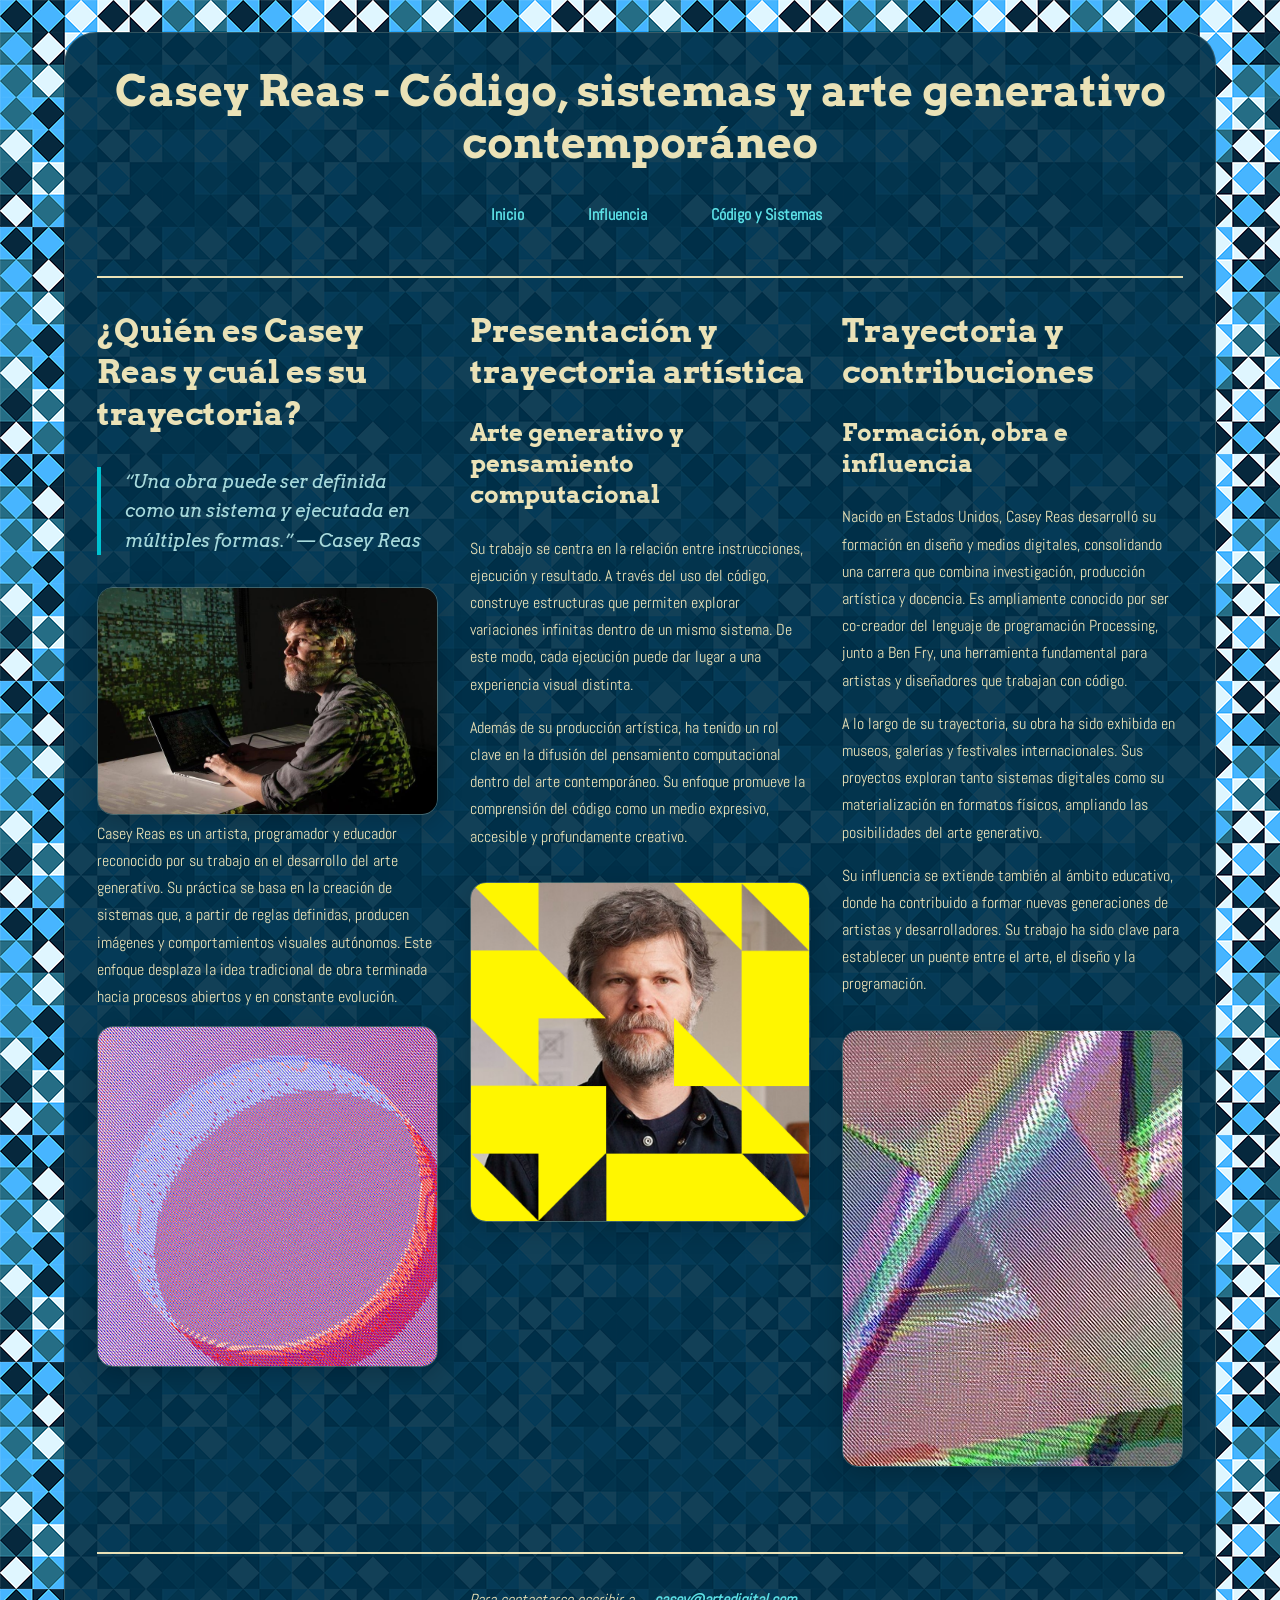
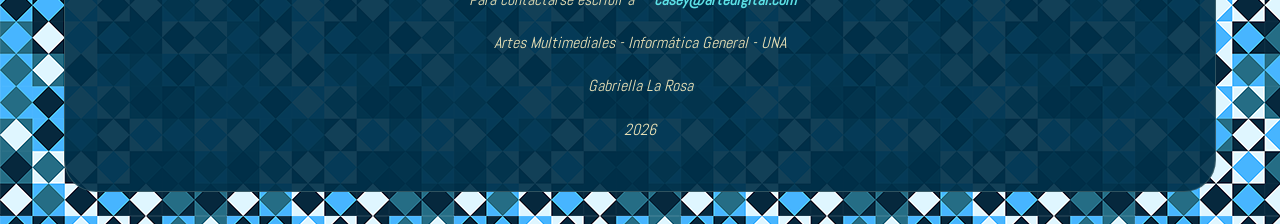
<file: index.html>
<!DOCTYPE html>
<html lang="es">

    <head>

        <meta charset="UTF-8">

        <!-- Título que aparece en la pestaña del navegador -->
        <title>Casey Reas | Inicio</title>

        <!-- Hoja de estilos -->
        <link href="css/estilos.css" rel="stylesheet">

        <!-- Tipografías de Google Fonts -->
        <link rel="preconnect" href="https://fonts.googleapis.com">
        <link rel="preconnect" href="https://fonts.gstatic.com" crossorigin>
        <link href="https://fonts.googleapis.com/css2?family=Abel&family=Arvo:ital,wght@0,400;0,700;1,400;1,700&display=swap" rel="stylesheet">
        
    </head>

    <body>

        <!-- Contenedor general de todo el sitio -->
        <div class="contenedor">

            <!-- Encabezado y menú de navegación -->
            <header>

                <!-- Título principal del sitio -->
                <h1>Casey Reas - Código, sistemas y arte generativo contemporáneo</h1>

                <!-- Menú de navegación entre las páginas -->
                <nav>
                    <ul class="navbar">

                        <!-- Enlaces a las diferentes páginas del sitio -->
                        <li><a href="index.html">Inicio</a></li>
                        <li><a href="influencia.html">Influencia</a></li>
                        <li><a href="codigo-sistemas.html">Código y Sistemas</a></li>

                    </ul>
                </nav>

            </header>

            <hr>

            <!-- Contenido principal de la página de inicio dividido en tres columnas -->
            <main class="inicio">

                <!-- Primera sección: presentación general del artista -->
                <section>

                    <!-- Título de la sección -->
                    <h2>¿Quién es Casey Reas y cuál es su trayectoria?</h2>

                    <!-- Cita destacada del artista -->
                    <blockquote>
                        <p><em>“Una obra puede ser definida como un sistema y ejecutada en múltiples formas.” — Casey Reas</em></p>
                    </blockquote>

                    <!-- Imagen de Casey Reas -->
                    <img src="img/reas.jpg" alt="Fotografía de Casey Reas.">

                    <!-- Texto introductorio sobre el artista y el arte generativo -->
                    <p>Casey Reas es un artista, programador y educador reconocido por su trabajo en el desarrollo del arte generativo. Su práctica se basa en la creación de sistemas que, a partir de reglas definidas, producen imágenes y comportamientos visuales autónomos. Este enfoque desplaza la idea tradicional de obra terminada hacia procesos abiertos y en constante evolución.</p>

                    <!-- Imagen de una obra del artista -->
                    <img src="img/reas-5.jpeg" alt="Obra de Casey Reas.">

                </section>

                <!-- Segunda sección: presentación y trayectoria artística -->
                <section>

                    <!-- Título de la sección -->
                    <h2>Presentación y trayectoria artística</h2>

                    <!-- Artículo sobre el arte generativo y el pensamiento computacional -->
                    <article>

                        <h3>Arte generativo y pensamiento computacional</h3>

                        <p>Su trabajo se centra en la relación entre instrucciones, ejecución y resultado. A través del uso del código, construye estructuras que permiten explorar variaciones infinitas dentro de un mismo sistema. De este modo, cada ejecución puede dar lugar a una experiencia visual distinta.</p>

                        <p>Además de su producción artística, ha tenido un rol clave en la difusión del pensamiento computacional dentro del arte contemporáneo. Su enfoque promueve la comprensión del código como un medio expresivo, accesible y profundamente creativo.</p>

                    </article>

                    <!-- Imagen de Casey Reas -->
                    <img src="img/reas-4.png" alt="Fotografía de Casey Reas.">

                </section>

                <!-- Tercera sección: trayectoria y contribuciones -->
                <section>

                    <!-- Título de la sección -->
                    <h2>Trayectoria y contribuciones</h2>

                    <!-- Artículo sobre la formación, las obras y la influencia del artista -->
                    <article>

                        <h3>Formación, obra e influencia</h3>

                        <p>Nacido en Estados Unidos, Casey Reas desarrolló su formación en diseño y medios digitales, consolidando una carrera que combina investigación, producción artística y docencia. Es ampliamente conocido por ser co-creador del lenguaje de programación Processing, junto a Ben Fry, una herramienta fundamental para artistas y diseñadores que trabajan con código.</p>

                        <p>A lo largo de su trayectoria, su obra ha sido exhibida en museos, galerías y festivales internacionales. Sus proyectos exploran tanto sistemas digitales como su materialización en formatos físicos, ampliando las posibilidades del arte generativo.</p>

                        <p>Su influencia se extiende también al ámbito educativo, donde ha contribuido a formar nuevas generaciones de artistas y desarrolladores. Su trabajo ha sido clave para establecer un puente entre el arte, el diseño y la programación.</p>

                    </article>

                    <!-- Imagen de una obra de Casey Reas -->
                    <img src="img/reas-1.jpg" alt="Obra de Casey Reas">

                </section>

            </main>

            <hr>

            <!-- Pie de página con datos de contacto y autoría -->
            <footer>

                <!-- Dirección de correo electrónico de contacto -->
                <address>
                    Para contactarse escribir a <a class="linkFooter" href="mailto:casey@artedigital.com">casey@artedigital.com</a>
                </address>

                <!-- Datos de la materia, autora y año del proyecto -->
                <p><em>Artes Multimediales - Informática General - UNA</em></p>
                <p><em>Gabriella La Rosa</em></p>
                <p><em>2026</em></p>

            </footer>

        </div>

    </body>

</html>
</file>
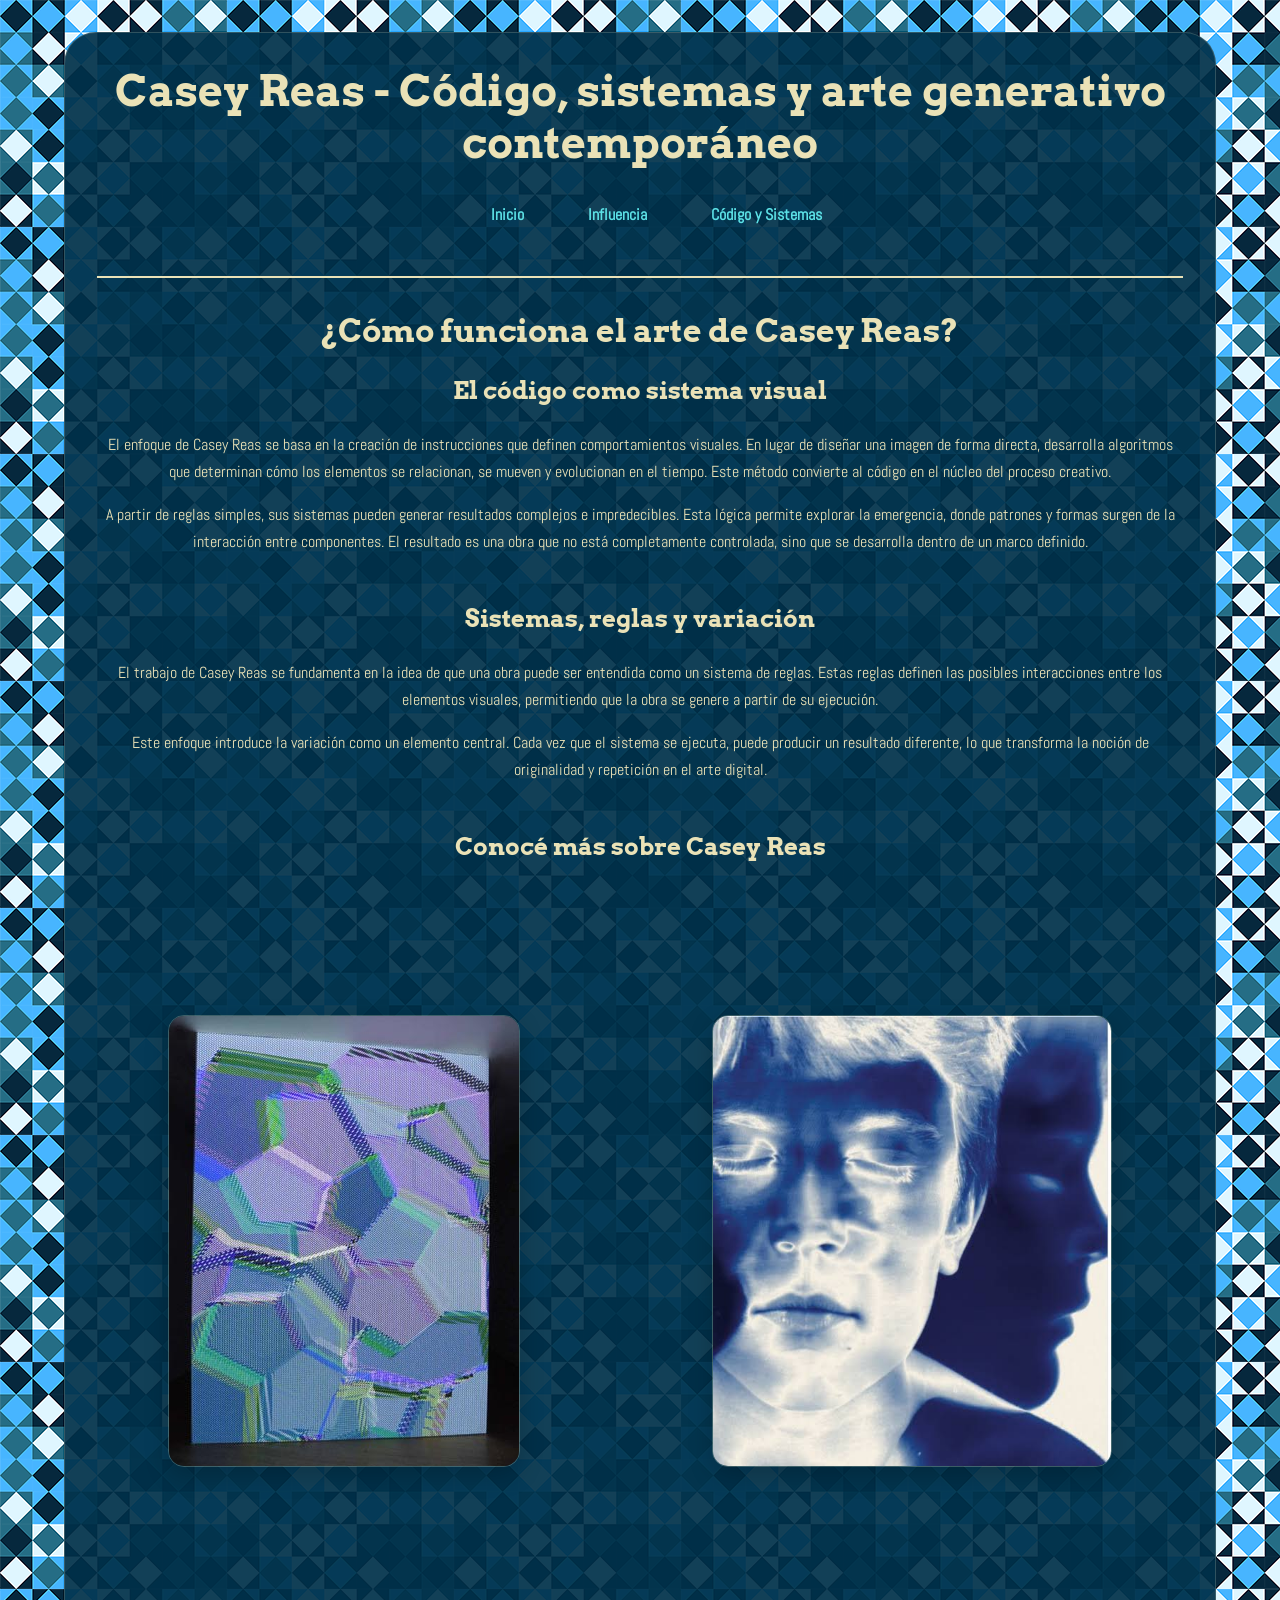
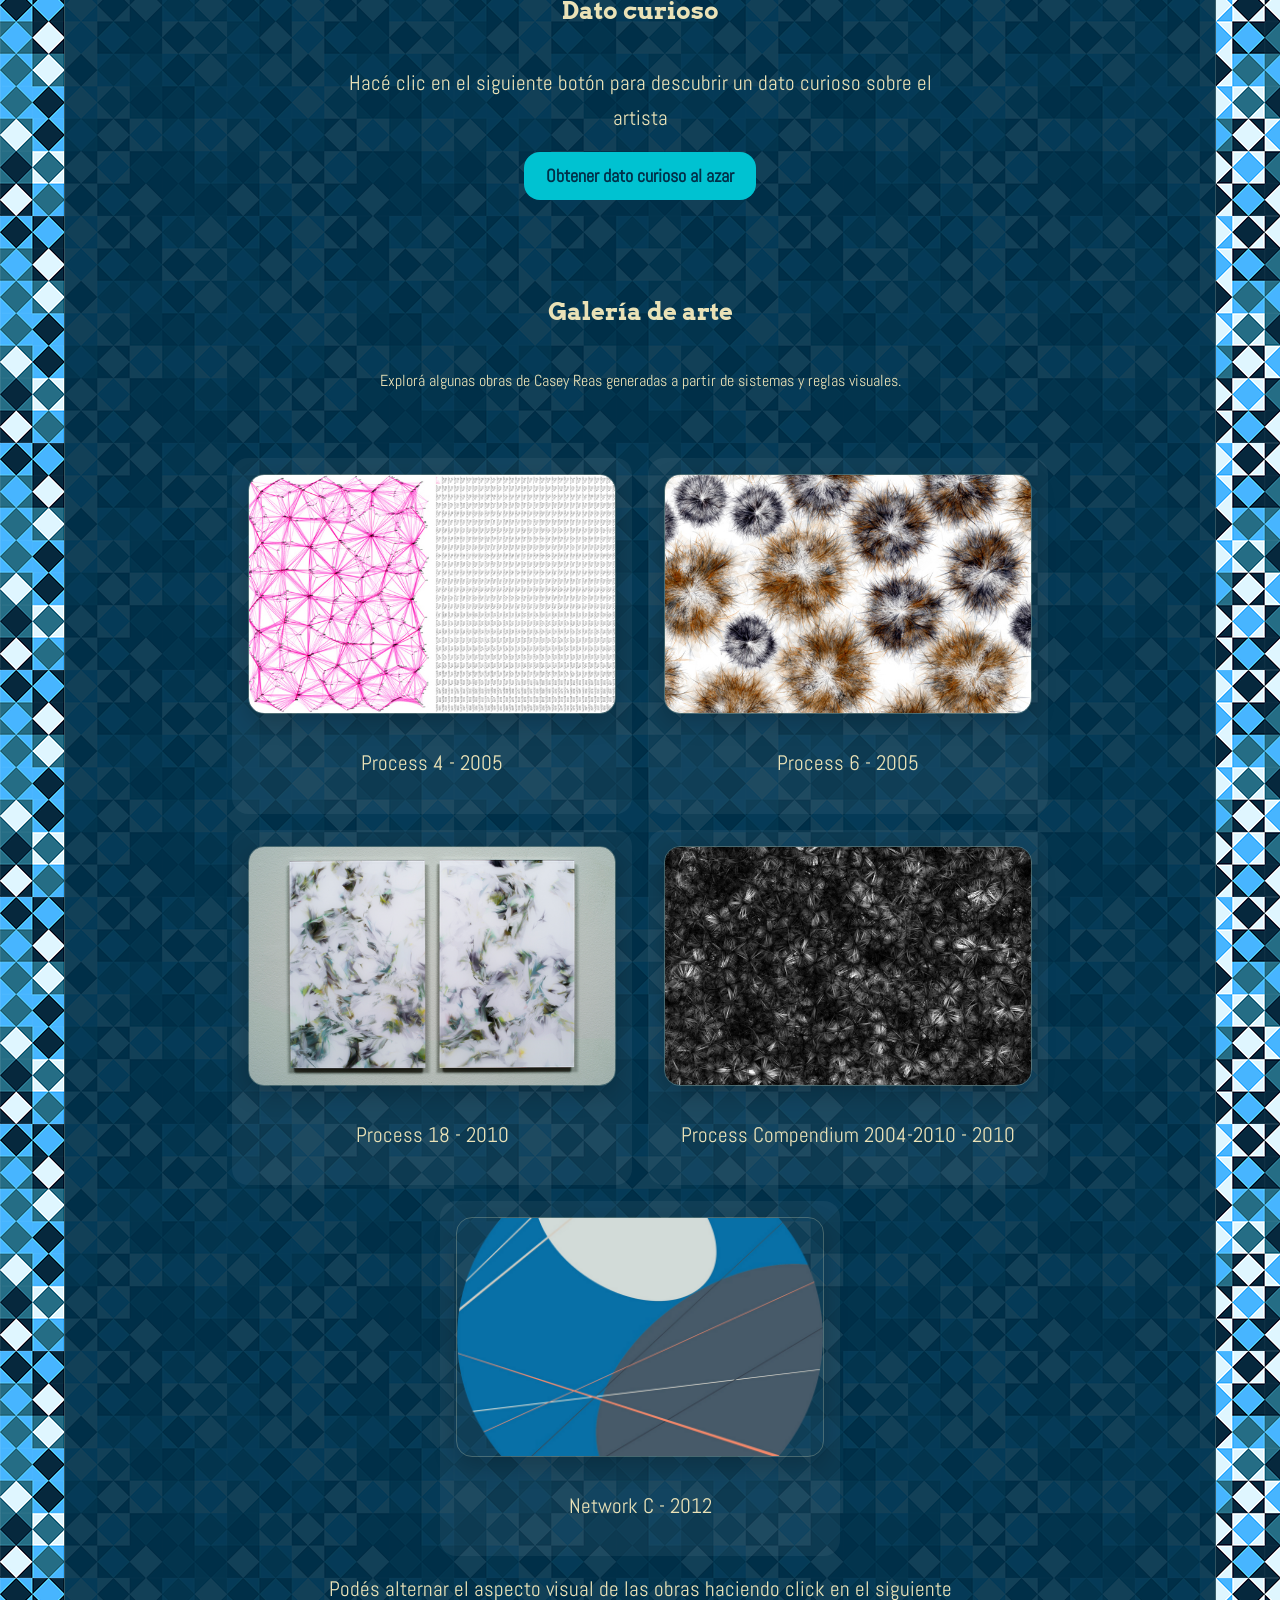
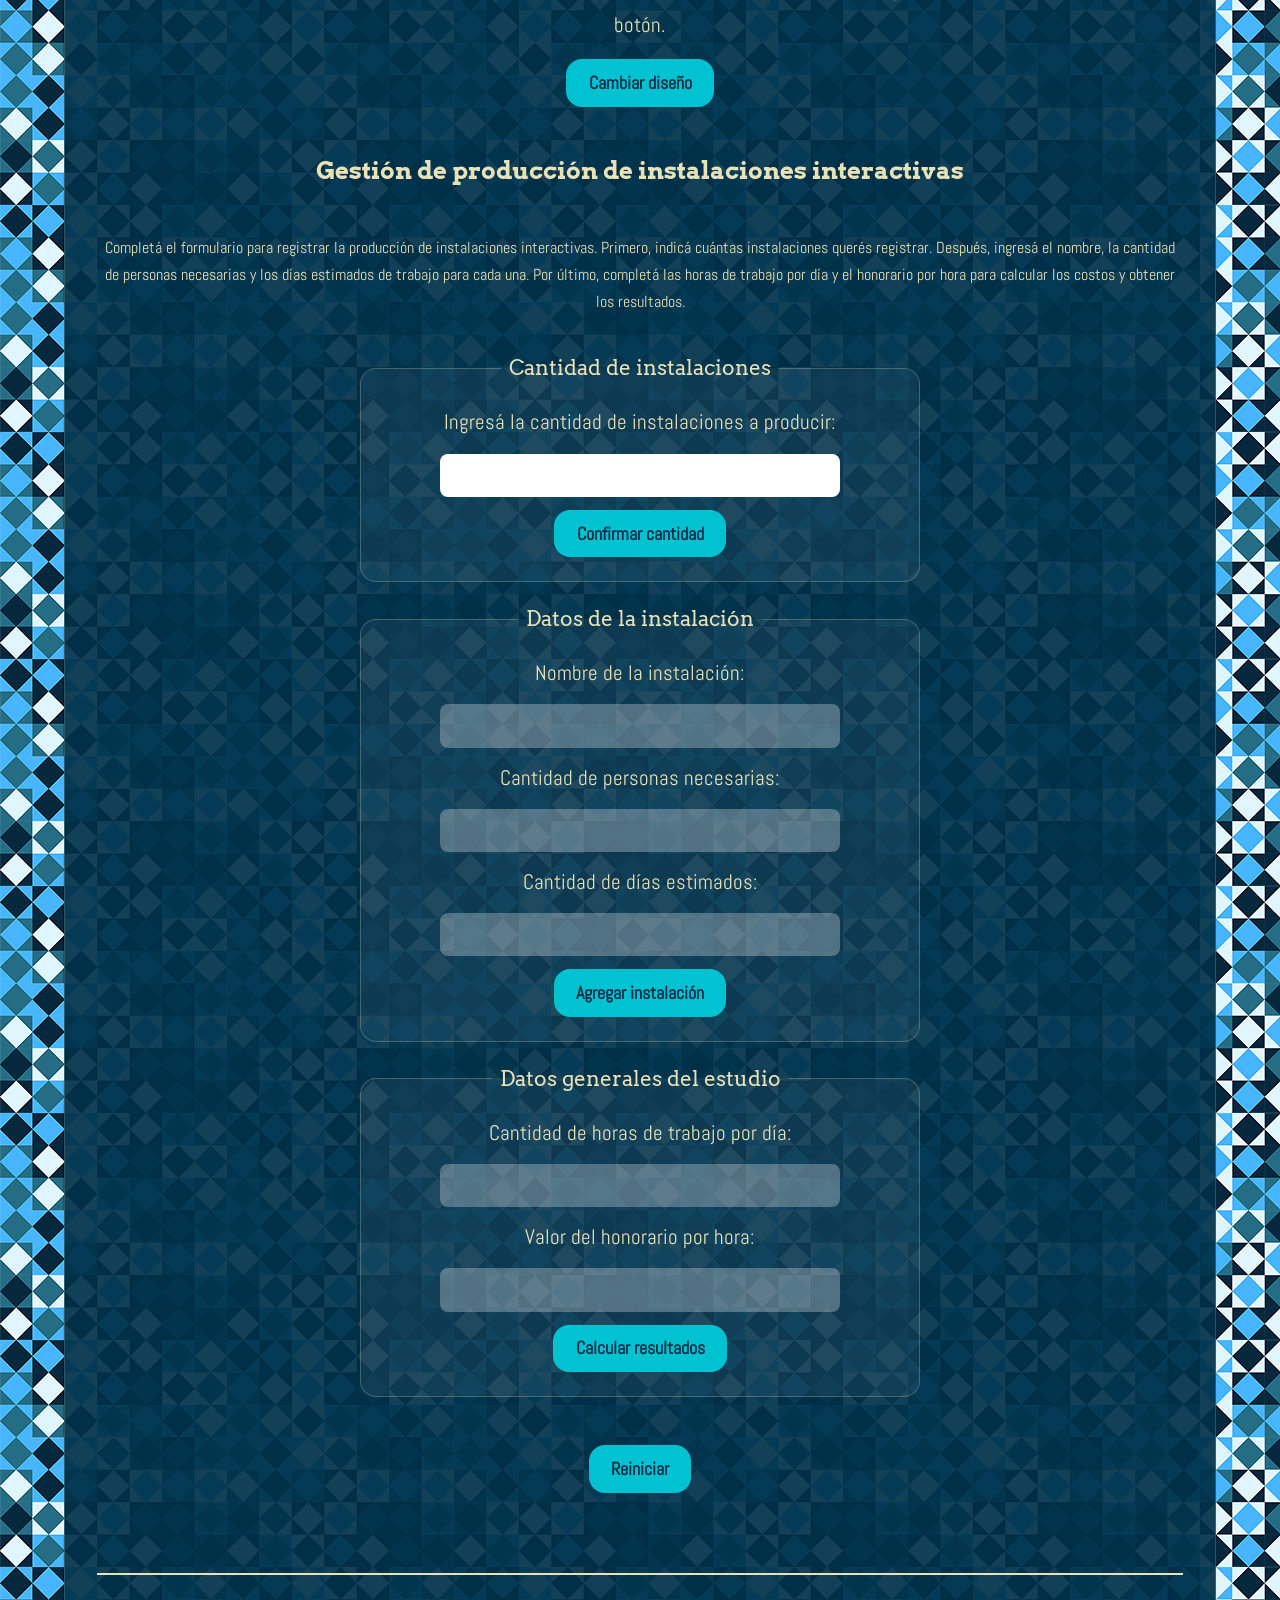
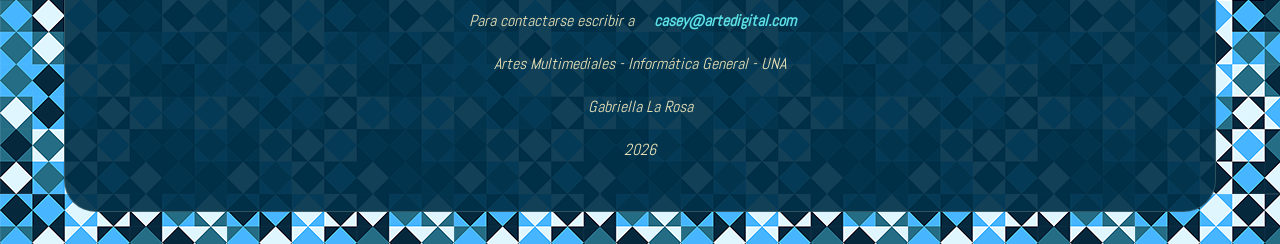
<file: codigo-sistemas.html>
<!DOCTYPE html>
<html lang="es">

    <head>

        <meta charset="UTF-8">

        <!-- Título que aparece en la pestaña del navegador -->
        <title>Casey Reas | Código y sistemas</title>

        <!-- Hoja de estilos -->
        <link href="css/estilos.css" rel="stylesheet">

        <!-- Tipografías de Google Fonts -->
        <link rel="preconnect" href="https://fonts.googleapis.com">
        <link rel="preconnect" href="https://fonts.gstatic.com" crossorigin>
        <link href="https://fonts.googleapis.com/css2?family=Abel&family=Arvo:ital,wght@0,400;0,700;1,400;1,700&display=swap" rel="stylesheet">
    
    </head>

    <body>

        <!-- Contenedor general de todo el sitio -->
        <div class="contenedor">

            <!-- Encabezado y menú de navegación -->
            <header>

                <!-- Título principal del sitio -->
                <h1>Casey Reas - Código, sistemas y arte generativo contemporáneo</h1>

                <!-- Menú de navegación entre las páginas -->
                <nav>
                    <ul class="navbar">

                        <!-- Enlaces a las diferentes páginas del sitio -->
                        <li><a href="index.html">Inicio</a></li>
                        <li><a href="influencia.html">Influencia</a></li>
                        <li><a href="codigo-sistemas.html">Código y Sistemas</a></li>

                    </ul>
                </nav>
                
            </header>

            <hr>

            <!-- Contenido principal de la página -->
            <main id="contenidoPrincipalCodigoSistemas">

                <!-- Título principal de la página -->
                <h2>¿Cómo funciona el arte de Casey Reas?</h2>

                <!-- Artículo sobre el código como sistema visual -->
                <article>

                    <h3>El código como sistema visual</h3>

                    <p>El enfoque de Casey Reas se basa en la creación de instrucciones que definen comportamientos visuales. En lugar de diseñar una imagen de forma directa, desarrolla algoritmos que determinan cómo los elementos se relacionan, se mueven y evolucionan en el tiempo. Este método convierte al código en el núcleo del proceso creativo.</p>

                    <p>A partir de reglas simples, sus sistemas pueden generar resultados complejos e impredecibles. Esta lógica permite explorar la emergencia, donde patrones y formas surgen de la interacción entre componentes. El resultado es una obra que no está completamente controlada, sino que se desarrolla dentro de un marco definido.</p>

                </article>

                <!-- Artículo sobre los sistemas, las reglas y la variación -->
                <article>

                    <h3>Sistemas, reglas y variación</h3>

                    <p>El trabajo de Casey Reas se fundamenta en la idea de que una obra puede ser entendida como un sistema de reglas. Estas reglas definen las posibles interacciones entre los elementos visuales, permitiendo que la obra se genere a partir de su ejecución.</p>

                    <p>Este enfoque introduce la variación como un elemento central. Cada vez que el sistema se ejecuta, puede producir un resultado diferente, lo que transforma la noción de originalidad y repetición en el arte digital.</p>

                </article>

                <!-- Sección de imágenes y elementos interactivos -->
                <section id="contenedorCodigoSistemas">

                    <!-- Encabezado de la sección -->
                    <h3>Conocé más sobre Casey Reas</h3>

                    <!-- Contenedor de las imágenes -->
                    <div id="imagenCodigoSistemas">

                        <!-- Imagen de una obra de Casey Reas -->
                        <img class="imagenCodigoSistemas" src="img/reas-3.jpg" alt="Obra de Casey Reas">

                        <!-- Otra imagen de una obra de Casey Reas -->
                        <img class="imagenCodigoSistemas" src="img/reas-6.jpeg" alt="Obra de Casey Reas">

                    </div>

                    <!-- Sección del dato curioso -->
                    <section>

                        <h3>Dato curioso</h3>

                        <!-- Texto que acompaña al botón -->
                        <label for="dato">Hacé clic en el siguiente botón para descubrir un dato curioso sobre el artista</label>

                        <!-- Botón que obtiene un dato curioso al azar mediante JavaScript -->
                        <button type="button" id="dato">Obtener dato curioso al azar</button>

                        <!-- Elemento donde se muestra el dato generado por JavaScript -->
                        <span id="resultado"></span>

                    </section>

                </section>

                <!-- Sección de galería de arte interactiva -->
                <section class="galeria">

                    <!-- Encabezado de la galería -->
                    <h3>Galería de arte</h3>

                    <p>Explorá algunas obras de Casey Reas generadas a partir de sistemas y reglas visuales.</p>

                    <!-- Contenedor vacío donde JavaScript genera dinámicamente la galería -->
                    <div id="contenedor">
                        <!-- Las obras se agregan mediante JavaScript -->
                    </div>

                    <!-- Texto que explica la interacción del diseño -->
                    <label for="disenio" id="cambiar">Podés alternar el aspecto visual de las obras haciendo click en el siguiente botón.</label>

                    <!-- Botón que permite cambiar el diseño de las obras mediante JavaScript -->
                    <button type="button" id="disenio">Cambiar diseño</button>

                </section>

                <!-- Sección para gestionar la producción de instalaciones -->
                <section id="produccion">

                    <!-- Título de la sección -->
                    <h3>Gestión de producción de instalaciones interactivas</h3>
                    <p>Completá el formulario para registrar la producción de instalaciones interactivas. Primero, indicá cuántas instalaciones querés registrar. Después, ingresá el nombre, la cantidad de personas necesarias y los días estimados de trabajo para cada una. Por último, completá las horas de trabajo por día y el honorario por hora para calcular los costos y obtener los resultados.</p>

                    <!-- Un único formulario para todos los datos -->
                    <form id="formProduccion">

                        <!-- Grupo para ingresar la cantidad de instalaciones -->
                        <fieldset>

                            <legend>Cantidad de instalaciones</legend>

                            <label for="cantidadInstalaciones">
                                Ingresá la cantidad de instalaciones a producir:
                            </label>

                            <input
                                type="number"
                                id="cantidadInstalaciones"
                                min="1"
                                required
                            >

                            <button type="button" id="btnCantidad">
                                Confirmar cantidad
                            </button>

                        </fieldset>

                        <!-- Grupo para ingresar los datos de cada instalación -->
                        <fieldset id="datosInstalacion">

                            <legend>Datos de la instalación</legend>

                            <label for="nombreInstalacion">
                                Nombre de la instalación:
                            </label>

                            <input
                                type="text"
                                id="nombreInstalacion"
                                required
                                disabled
                            >

                            <label for="personasInstalacion">
                                Cantidad de personas necesarias:
                            </label>

                            <input
                                type="number"
                                id="personasInstalacion"
                                min="1"
                                required
                                disabled
                            >

                            <label for="diasInstalacion">
                                Cantidad de días estimados:
                            </label>

                            <input
                                type="number"
                                id="diasInstalacion"
                                min="1"
                                required
                                disabled
                            >

                            <button type="button" id="btnInstalacion" disabled>
                                Agregar instalación
                            </button>

                        </fieldset>

                        <!-- Grupo para ingresar los datos generales -->
                        <fieldset id="datosEstudio">

                            <legend>Datos generales del estudio</legend>

                            <label for="horasDia">
                                Cantidad de horas de trabajo por día:
                            </label>

                            <input
                                type="number"
                                id="horasDia"
                                min="1"
                                required
                                disabled
                            >

                            <label for="honorarioHora">
                                Valor del honorario por hora:
                            </label>

                            <input
                                type="number"
                                id="honorarioHora"
                                min="0.01"
                                step="0.01"
                                required
                                disabled
                            >

                            <button type="button" id="btnCalcular" disabled>
                                Calcular resultados
                            </button>

                        </fieldset>

                    </form>

                    <!-- Lugar donde se muestran las instalaciones cargadas -->
                    <div id="instalacionesCargadas"></div>

                    <!-- Lugar donde se muestran los resultados -->
                    <div id="resultados"></div>

                    <!-- Botón para reiniciar el ejercicio -->
                    <button type="button" id="btnReiniciar" disabled>
                        Reiniciar
                    </button>

                </section>

            </main>

            <hr>

            <!-- Pie de página con datos de contacto y autoría -->
            <footer>

                <!-- Dirección de correo electrónico de contacto -->
                <address>
                    Para contactarse escribir a <a class="linkFooter" href="mailto:casey@artedigital.com">casey@artedigital.com</a>
                </address>

                <!-- Datos de la materia, autora y año del proyecto -->
                <p><em>Artes Multimediales - Informática General - UNA</em></p>
                <p><em>Gabriella La Rosa</em></p>
                <p><em>2026</em></p>

            </footer>

        </div>

        <!-- Vinculo al archivo JavaScript con la interacción de la página -->
        <script src="js/script.js"></script>

    </body>

</html>
</file>
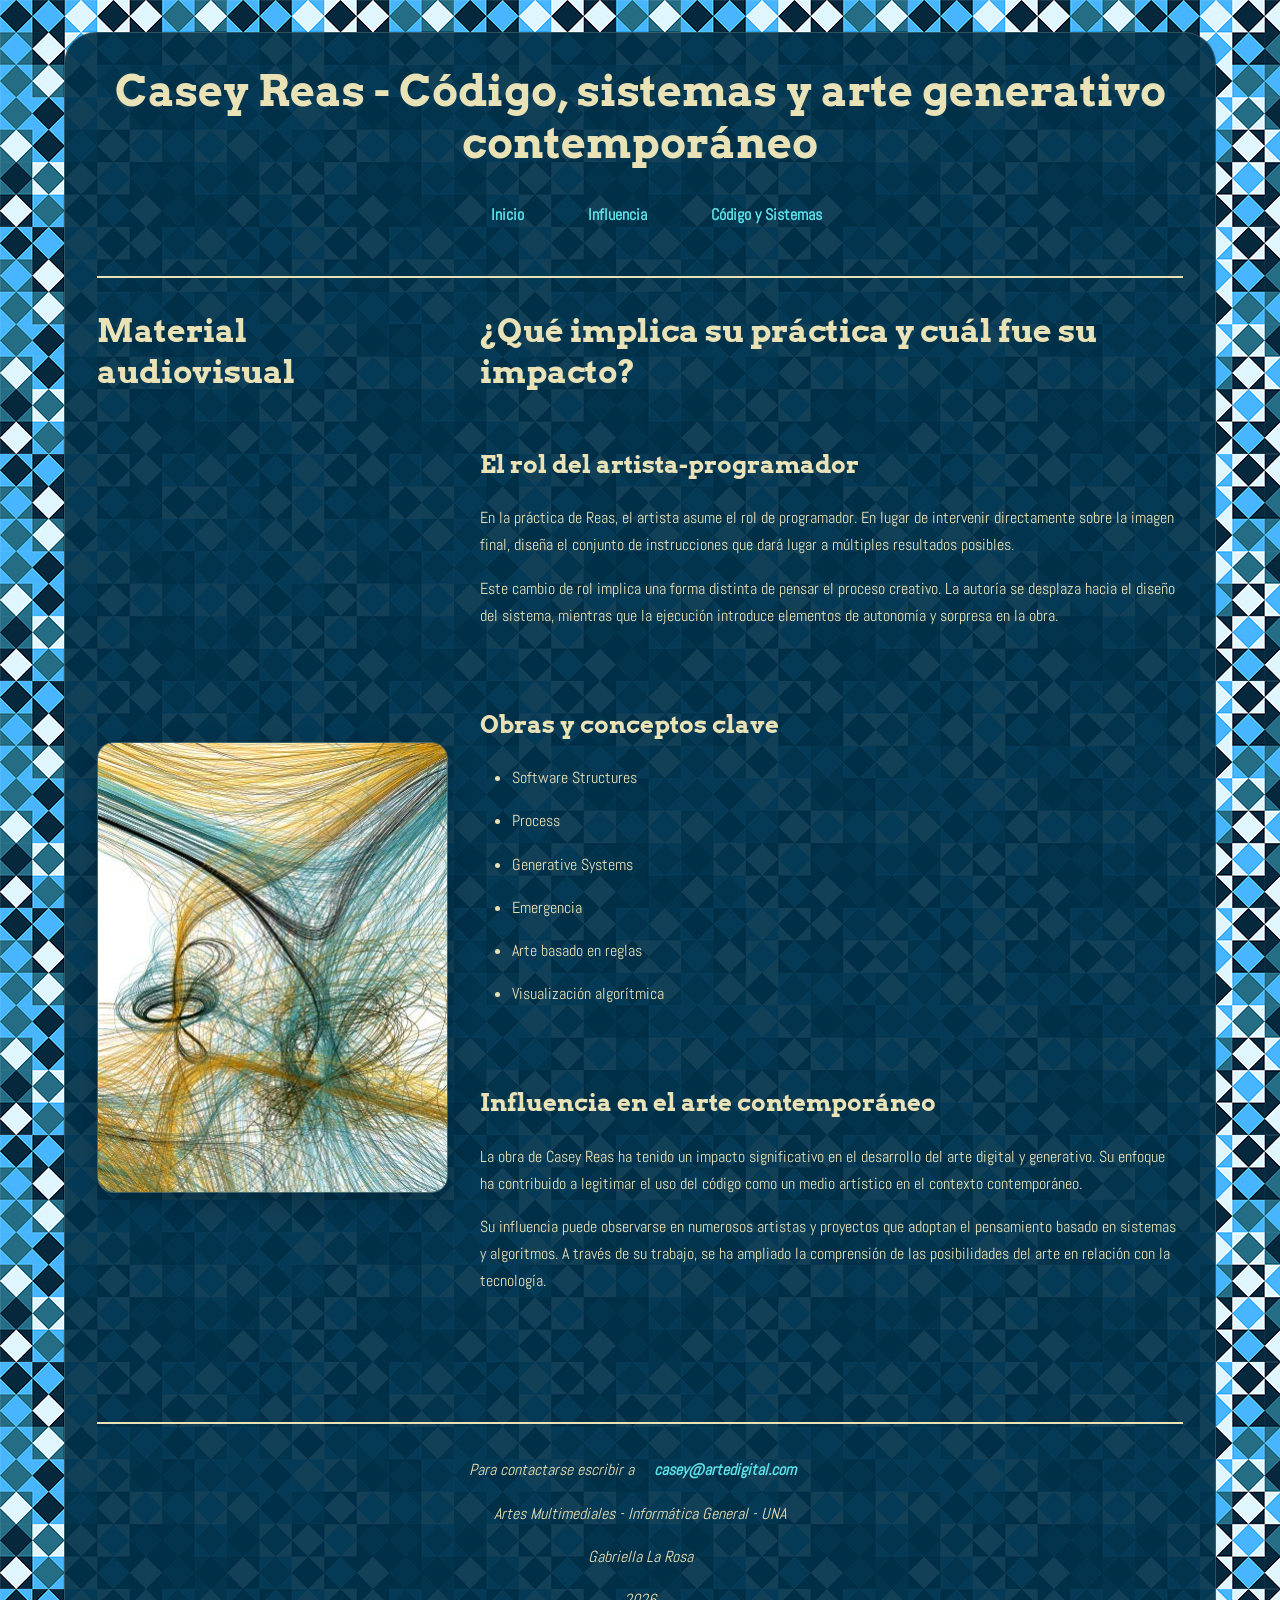
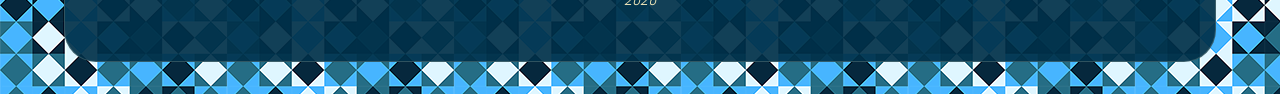
<file: influencia.html>
<!DOCTYPE html>
<html lang="es">

    <head>

        <meta charset="UTF-8">

        <!-- Título que aparece en la pestaña del navegador -->
        <title>Casey Reas | Influencia</title>

        <!-- Hoja de estilos -->
        <link href="css/estilos.css" rel="stylesheet">

        <!-- Tipografías de Google Fonts -->
        <link rel="preconnect" href="https://fonts.googleapis.com">
        <link rel="preconnect" href="https://fonts.gstatic.com" crossorigin>
        <link href="https://fonts.googleapis.com/css2?family=Abel&family=Arvo:ital,wght@0,400;0,700;1,400;1,700&display=swap" rel="stylesheet">

    </head>

    <body>

        <!-- Contenedor general de todo el sitio -->
        <div class="contenedor">

            <!-- Encabezado y menú de navegación -->
            <header>

                <!-- Título principal del sitio -->
                <h1>Casey Reas - Código, sistemas y arte generativo contemporáneo</h1>

                <!-- Menú de navegación entre las páginas -->
                <nav>
                    <ul class="navbar">

                        <!-- Enlaces a las diferentes páginas del sitio -->
                        <li><a href="index.html">Inicio</a></li>
                        <li><a href="influencia.html">Influencia</a></li>
                        <li><a href="codigo-sistemas.html">Código y Sistemas</a></li>

                    </ul>
                </nav>
                
            </header>

            <hr>

            <!-- Contenido principal dividido en dos columnas de distinto tamaño -->
            <main class="influencia"> 

                <!-- Columna izquierda: material audiovisual -->
                <section class="izquierda">

                    <!-- Título de la sección audiovisual -->
                    <h2>Material audiovisual</h2>

                    <!-- Video de YouTube insertado mediante iframe -->
                    <iframe width="560" height="315" src="https://www.youtube.com/embed/osDyZPhTFcc?si=ApbAfokvDi9yMhmB" title="YouTube video player" frameborder="0" allow="accelerometer; autoplay; clipboard-write; encrypted-media; gyroscope; picture-in-picture; web-share" referrerpolicy="strict-origin-when-cross-origin" allowfullscreen></iframe>

                    <!-- Imagen de una obra de Casey Reas -->
                    <img src="img/reas-2.jpg" alt="Obra de Casey Reas">

                </section>

                <!-- Columna derecha: contenido escrito -->
                <section class="derecha">

                    <!-- Título de la sección sobre la práctica y el impacto del artista -->
                    <h2>¿Qué implica su práctica y cuál fue su impacto?</h2>

                    <!-- Artículo sobre el rol del artista-programador -->
                    <article>

                        <h3>El rol del artista-programador</h3>

                        <p>En la práctica de Reas, el artista asume el rol de programador. En lugar de intervenir directamente sobre la imagen final, diseña el conjunto de instrucciones que dará lugar a múltiples resultados posibles.</p>

                        <p>Este cambio de rol implica una forma distinta de pensar el proceso creativo. La autoría se desplaza hacia el diseño del sistema, mientras que la ejecución introduce elementos de autonomía y sorpresa en la obra.</p>

                    </article>

                    <!-- Artículo con una lista de obras y conceptos relacionados -->
                    <article>

                        <h3>Obras y conceptos clave</h3>

                        <ul>
                            <li>Software Structures</li>
                            <li>Process</li>
                            <li>Generative Systems</li>
                            <li>Emergencia</li>
                            <li>Arte basado en reglas</li>
                            <li>Visualización algorítmica</li>
                        </ul>

                    </article>

                    <!-- Artículo sobre la influencia de Casey Reas en el arte contemporáneo -->
                    <article>

                        <h3>Influencia en el arte contemporáneo</h3>

                        <p>La obra de Casey Reas ha tenido un impacto significativo en el desarrollo del arte digital y generativo. Su enfoque ha contribuido a legitimar el uso del código como un medio artístico en el contexto contemporáneo.</p>

                        <p>Su influencia puede observarse en numerosos artistas y proyectos que adoptan el pensamiento basado en sistemas y algoritmos. A través de su trabajo, se ha ampliado la comprensión de las posibilidades del arte en relación con la tecnología.</p>

                    </article>

                </section>

            </main>

            <hr>

            <!-- Pie de página con datos de contacto y autoría -->
            <footer>

                <!-- Dirección de correo electrónico de contacto -->
                <address>
                    Para contactarse escribir a <a class="linkFooter" href="mailto:casey@artedigital.com">casey@artedigital.com</a>
                </address>

                <!-- Datos de la materia, autora y año del proyecto -->
                <p><em>Artes Multimediales - Informática General - UNA</em></p>
                <p><em>Gabriella La Rosa</em></p>
                <p><em>2026</em></p>

            </footer>

        </div>

    </body>

</html>
</file>
<file: css/estilos.css>
/* Elimina los márgenes y rellenos predeterminados de todos los elementos */
* {
    margin: 0;
    padding: 0;
    box-sizing: border-box;
}

/* Estilos generales del cuerpo de la página */
body {
    display: flex;
    justify-content: center;

    /* Imagen que se repite como fondo */
    background-image: url("../img/fondo.png");
    background-color: rgb(0, 48, 73);
    background-repeat: repeat;

    /* Tipografía general del sitio */
    font-family: "Abel", sans-serif;
}

/* Contenedor general del sitio */
.contenedor {
    /* Tamaño adaptable */
    width: 90%;
    max-width: 90rem;

    /* Separación exterior e interior del contenedor */
    margin: 2rem 0;
    padding: 2rem;

    /* Fondo semitransparente */
    background-color: rgba(0, 48, 73, .92);

    /* Bordes redondeados y borde sutil */
    border-radius: 2rem;
    border: 0.0625rem solid rgba(234, 226, 183, .2);
}

#contenidoPrincipalCodigoSistemas{
    display: flex;
    flex-direction: column;
    text-align: center;
}

/* Centra el contenido del encabezado */
header {
    text-align: center;
}

/* Estilos generales de los títulos */
h1, h2, h3 {
    /* Tipografía utilizada para los títulos */
    font-family: "Arvo", sans-serif;

    /* Color crema de los títulos */
    color: rgb(234, 226, 183);

    /* Separación inferior de los títulos */
    margin-bottom: 1.5rem;
}

/* Tamaño y altura de línea del título principal */
h1 {
    font-size: 2.7rem;
    line-height: 1.2;
}

/* Tamaño y altura de línea de los subtítulos */
h2 {
    font-size: 2rem;
    line-height: 1.3;
}

/* Tamaño y altura de línea de los títulos más pequeños */
h3 {
    font-size: 1.5rem;
    line-height: 1.3;
}

/* Estilos generales para párrafos, address y elementos de lista */
p, address, li {
    color: rgb(234, 226, 183);
    margin-bottom: 1rem;
    font-size: 1rem;

    /* Aumenta el espacio entre las líneas para facilitar la lectura */
    line-height: 1.7;
}

label{
    color: rgb(234, 226, 183);
    font-size: 1.3rem;

    /* Aumenta el espacio entre las líneas para facilitar la lectura */
    line-height: 1.7;
}

/* Agrega separación inferior a cada sección */
section {
    margin-bottom: 3rem;
}

/* Agrega separación inferior a cada artículo */
article {
    margin-bottom: 2rem;
}

/* Organiza los enlaces del menú de navegación */
.navbar {
    display: flex;
    justify-content: center;

    /* Espacio entre los enlaces */
    gap: 2rem;

    /* Elimina las viñetas de la lista */
    list-style: none;

    /* Espaciado superior e inferior del menú */
    margin-top: 2rem;
    margin-bottom: 2rem;
}

/* Estilos generales de todos los enlaces */
a {
    /* Elimina el subrayado predeterminado */
    text-decoration: none;

    /* Espacio interno del enlace */
    padding: 0.7rem 1rem;

    /* Redondea los bordes */
    border-radius: 1rem;

    /* Suaviza los cambios de color */
    transition: .3s;

    /* Tipografía y grosor de los enlaces */
    font-family: "Abel", sans-serif;
    font-weight: 600;
}

/* Color de los enlaces que todavía no fueron visitados */
a:link {
    color: rgb(92, 225, 230);
}

/* Color de los enlaces que ya fueron visitados */
a:visited {
    color: rgb(168, 218, 220);
}

/* Apariencia del enlace cuando el cursor pasa por encima */
a:hover {
    background-color: rgb(0, 194, 209);
    color: rgb(0, 48, 73);
}

/* Apariencia del enlace mientras se hace clic */
a:active {
    background-color: rgb(234, 226, 183);
    color: rgb(0, 48, 73);
}

/* Color normal del enlace del pie de página */
.linkFooter:link {
    color: rgb(92, 225, 230);
}

/* Color del enlace del footer cuando ya fue visitado */
.linkFooter:visited {
    color: rgb(179, 168, 220);
}

/* Apariencia del enlace del footer al pasar el cursor */
.linkFooter:hover {
    background-color: rgb(0, 194, 209);
    color: rgb(0, 48, 73);
}

/* Apariencia del enlace del footer mientras se hace click */
.linkFooter:active {
    background-color: rgb(234, 200, 183);
    color: rgb(26, 0, 73);
}

/* Estilos generales de todas las imágenes del sitio */
img {
    /* Hace que la imagen ocupe el ancho disponible */
    width: 100%;

    /* Mantiene la proporción original de la imagen */
    height: auto;

    /* Redondea las esquinas */
    border-radius: 1rem;

    /* Agrega un borde sutil */
    border: 0.0625rem solid rgba(234, 226, 183, .25);

    /* Agrega una sombra suave */
    box-shadow: 0 0.5rem 1.5rem rgba(0, 0, 0, .2);
}

/* Estilos del video insertado mediante iframe */
iframe {
    /* Hace que el video ocupe todo el ancho disponible */
    width: 100%;

    /* Define la altura del video */
    height: 18rem;

    /* Elimina el borde predeterminado */
    border: none;

    /* Redondea las esquinas del video */
    border-radius: 1rem;
}

/* Estilos generales de las listas sin orden */
ul {
    /* Agrega sangría para separar el texto de las viñetas */
    padding-left: 2rem;

    /* Define el color del texto de la lista */
    color: rgb(234, 226, 183);
}

/* Estilos de la línea horizontal que separa contenidos */
hr {
    margin-top: 2rem;
    margin-bottom: 2rem;

    /* Define el grosor y color de la línea */
    border: 0.1rem solid rgb(234, 226, 183);
}

/* Centra el contenido del pie de página */
footer {
    text-align: center;
}

/* Estilos generales de las citas */
blockquote {
    /* Agrega una línea vertical de color turquesa */
    border-left: 0.3rem solid rgb(0, 194, 209);

    /* Separa el texto de la línea vertical */
    padding-left: 1.5rem;

    /* Agrega separación superior e inferior */
    margin: 2rem 0;
}

/* Estilos del texto que se encuentra dentro de una cita */
blockquote p {
    font-family: "Arvo", sans-serif;
    font-size: 1.15rem;
    line-height: 1.6;
    color: rgb(168, 218, 220);
}

/* Distribuye las tres secciones de la página de inicio */
.inicio {
    display: flex;
    gap: 2rem;
    align-items: flex-start;
}

/* Hace que las tres secciones ocupen el mismo espacio */
.inicio section {
    flex: 1;
}

/* Distribuye las dos columnas de la página de influencia */
.influencia {
    display: flex;
    gap: 2rem;
    align-items: flex-start;
}

/* Define la columna izquierda de la página de influencia */
.izquierda {
    flex: 1;
}

/* Define la columna derecha de la página de influencia */
.derecha {
    flex: 2;

    /* Organiza los elementos de la columna en dirección vertical */
    display: flex;
    flex-direction: column;

    /* Espacio entre los elementos de la columna */
    gap: 2rem;
}

/* Separa la imagen del contenido que se encuentra arriba */
.izquierda img {
    margin-top: 2rem;
}

/* Contenedor de la imagen y de los elementos interactivos */
#contenedorCodigoSistemas {
    display: flex;
    flex-direction: column;
    align-items: center;
    gap: 2rem;
}

/* Organiza verticalmente los elementos de la sección Dato curioso */
#contenedorCodigoSistemas section {
    display: flex;
    flex-direction: column;
    align-items: center;
    gap: 1rem;
    width: 100%;
}

/* Evita que el texto del label quede demasiado ancho */
#contenedorCodigoSistemas section label {
    max-width: 40rem;
    text-align: center;
}

/* Separa el resultado del botón */
#contenedorCodigoSistemas section #resultado {
    margin-top: 1rem;
}

/* Contenedor de las imágenes de la sección Código y sistemas */
#imagenCodigoSistemas {
    display: flex;
    flex-direction: row;
    justify-content: center;
}

/* Tamaño y estilos de las imágenes de Código y sistemas */
.imagenCodigoSistemas {
    width: 100%;
    max-width: 25rem;
    height: auto;

    /* Redondea las esquinas de las imágenes */
    border-radius: 1rem;

    /* Agrega separación alrededor de las imágenes */
    margin: 6rem;

    /* Agrega un borde sutil */
    border: 0.0625rem solid rgba(234, 226, 183, .25);
}

/* Contenedor donde se agregan las obras generadas dinámicamente */
#contenedor {
    display: flex;
    justify-content: center;

    /* Espacio entre las obras */
    gap: 1rem;

    /* Permite que las obras pasen a otra línea si no entran */
    flex-wrap: wrap;

    /* Separa el contenedor del contenido anterior */
    margin-top: 2rem;
}

/* Estilos generales de los botones */
button {
    /* Color de fondo del botón */
    background-color: rgb(0, 194, 209);

    /* Color del texto */
    color: rgb(0, 48, 73);

    /* Elimina el borde predeterminado */
    border: none;

    /* Redondea las esquinas */
    border-radius: 1rem;

    /* Espacio interno del botón */
    padding: .8rem 1.4rem;

    /* Tipografía del botón */
    font-family: "Abel", sans-serif;
    font-size: 1.1rem;

    /* Cambia el cursor al pasar sobre el botón */
    cursor: pointer;

    /* Suaviza los cambios de apariencia */
    transition: .3s;

    /* Hace que el texto se vea más grueso */
    font-weight: bold;
}

/* Cambia la apariencia del botón cuando el cursor pasa por encima */
button:hover {
    background-color: rgb(92, 225, 230);
    color: rgb(0, 48, 73);
}

/* Reduce levemente el tamaño del botón mientras se hace clic */
button:active {
    transform: scale(.97);
}

/* Estilos del resultado que aparece después de utilizar JavaScript */
#resultado {
    /* Permite que el elemento conserve su tamaño según el contenido */
    display: inline-block;

    /* Separa el resultado del contenido anterior */
    margin-top: 1rem;

    /* Espacio interno del resultado */
    padding: 1rem 1.5rem;

    /* Fondo semitransparente */
    background-color: rgba(255, 255, 255, .08);

    /* Borde turquesa */
    border: 0.125rem solid rgb(0, 194, 209);

    /* Redondea las esquinas */
    border-radius: 1rem;

    /* Color y tipografía del resultado */
    color: rgb(234, 226, 183);
    font-family: "Abel", sans-serif;
    font-size: 1.2rem;

    /* Centra el texto del resultado */
    text-align: center;
}

/* Contenedor individual de cada obra generada por JavaScript */
.obra {
    display: flex;
    flex-direction: column;
    align-items: center;
    justify-content: center;
    text-align: center;
    gap: 2rem;

    /* Tamaño adaptable */
    width: 100%;
    max-width: 25rem;
    height: auto;

    padding: 1rem;
    background: rgba(255, 255, 255, .05);
    border-radius: 1rem;
}

/* Tamaño de las imágenes dentro de las obras */
.obra img {
    width: 100%;
    height: 15rem;
    object-fit: cover;
}

/* Estilos de las etiquetas de las obras */
.obra p {
    font-family: "Abel", sans-serif;
    color: rgb(234, 226, 183);
    font-size: 1.3rem;
    text-align: center;
}

/* Organiza verticalmente los elementos de la galería */
.galeria {
    display: flex;
    flex-direction: column;
    align-items: center;
    gap: 1rem;
}

/* Evita que el texto de la galería quede demasiado ancho */
.galeria label {
    max-width: 40rem;
    text-align: center;
}

/* Sección general de producción */
#produccion {
    display: flex;
    flex-direction: column;
    align-items: center;
    gap: 1.5rem;
}

/* Formulario general */
#formProduccion {
    display: flex;
    flex-direction: column;
    align-items: center;
    gap: 1.5rem;
    width: 100%;
}

/* Grupos de datos del formulario */
#formProduccion fieldset {
    display: flex;
    flex-direction: column;
    align-items: center;
    gap: 0.8rem;
    width: 100%;
    max-width: 35rem;
    padding: 1.5rem;
    border: 0.0625rem solid rgba(234, 226, 183, .25);
    border-radius: 1rem;
    background-color: rgba(255, 255, 255, .05);
}

/* Títulos de cada grupo */
#formProduccion legend {
    padding: 0 0.5rem;
    color: rgb(234, 226, 183);
    font-family: "Arvo", sans-serif;
    font-size: 1.3rem;
}

/* Campos de entrada */
#formProduccion input {
    width: 100%;
    max-width: 25rem;
    padding: 0.7rem;
    border: none;
    border-radius: 0.5rem;
    font-family: "Abel", sans-serif;
    font-size: 1rem;
}

/* Etiquetas de los campos */
#formProduccion label {
    text-align: center;
}

/* Instalaciones cargadas */
#instalacionesCargadas {
    width: 100%;
    max-width: 45rem;
    color: rgb(234, 226, 183);
    text-align: center;
}

/* Cada instalación mostrada */
.instalacionCargada {
    margin-bottom: 1rem;
    padding: 1rem;
    border: 0.0625rem solid rgba(234, 226, 183, .25);
    border-radius: 1rem;
    background-color: rgba(255, 255, 255, .05);
}

/* Resultados finales */
#resultados {
    display: none;
    width: 100%;
    max-width: 45rem;
    padding: 1.5rem;
    color: rgb(234, 226, 183);
    text-align: center;
    border: 0.125rem solid rgb(0, 194, 209);
    border-radius: 1rem;
}
</file>
